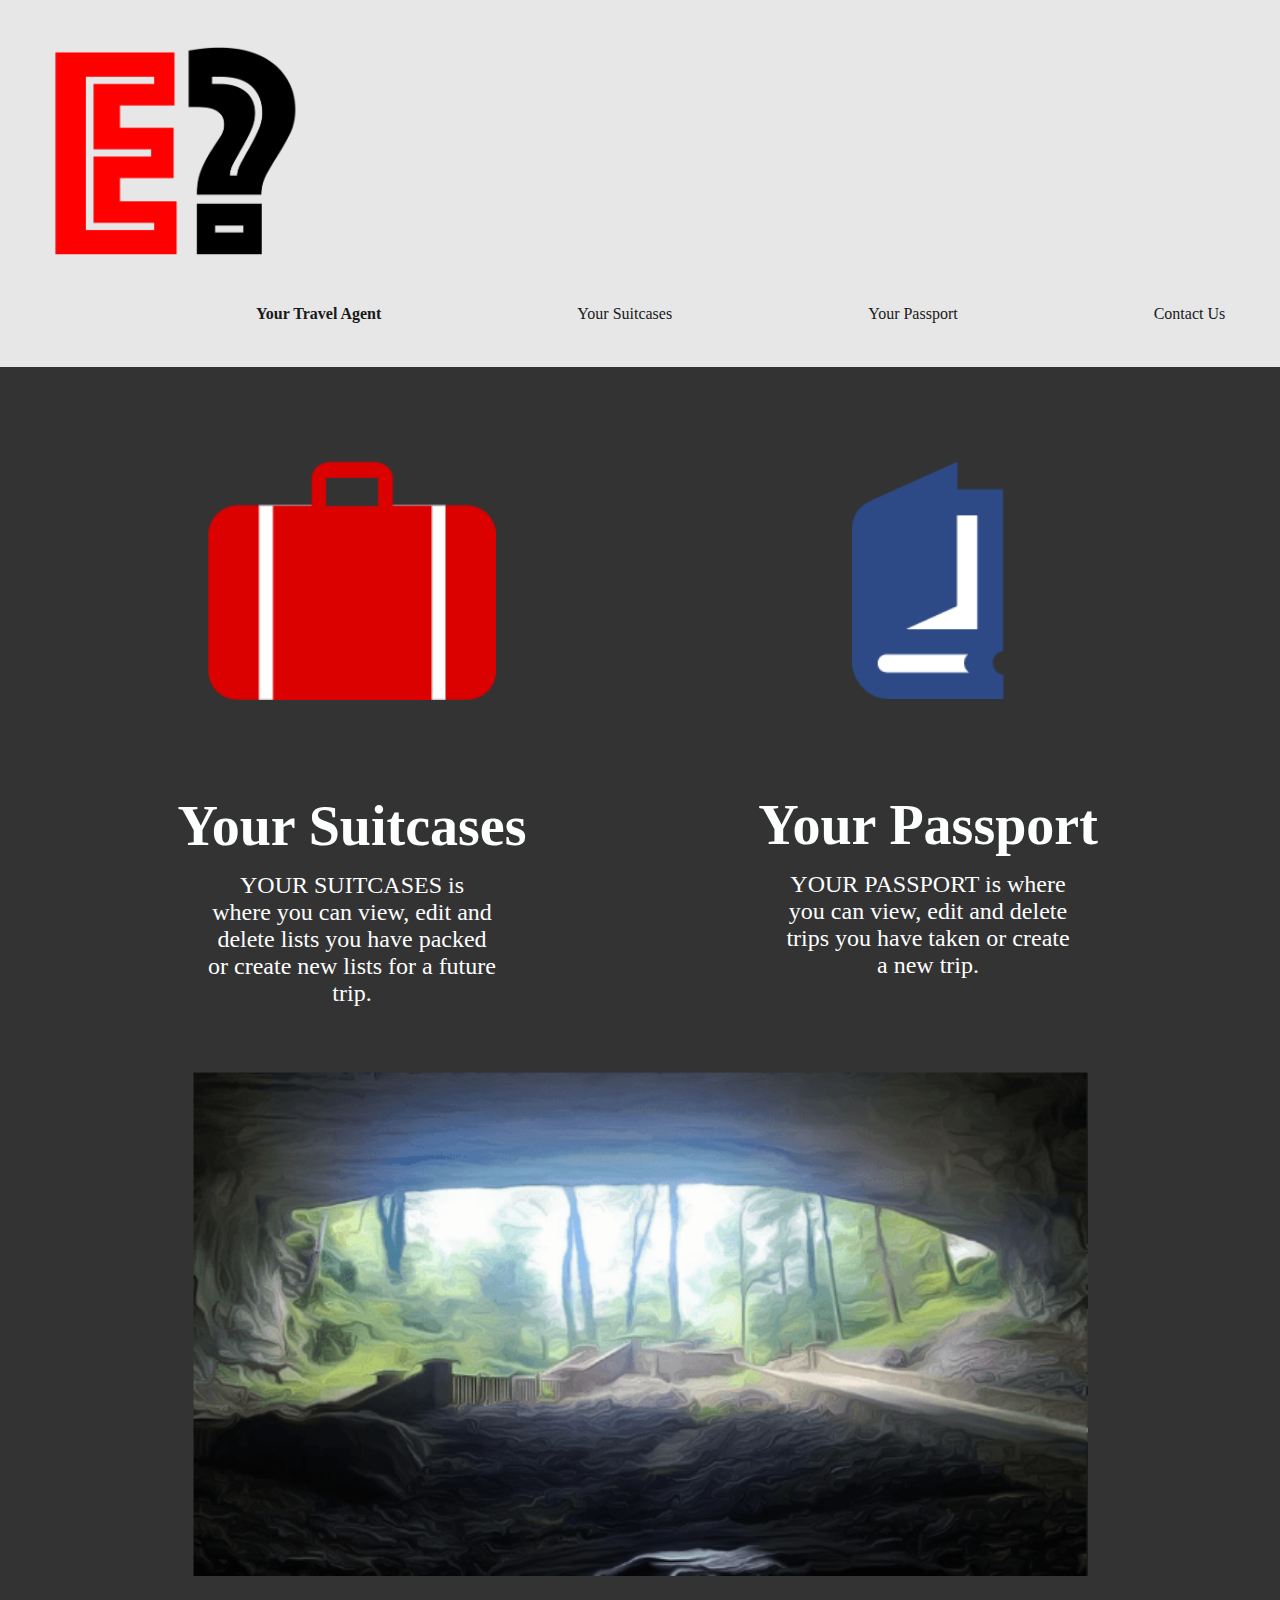
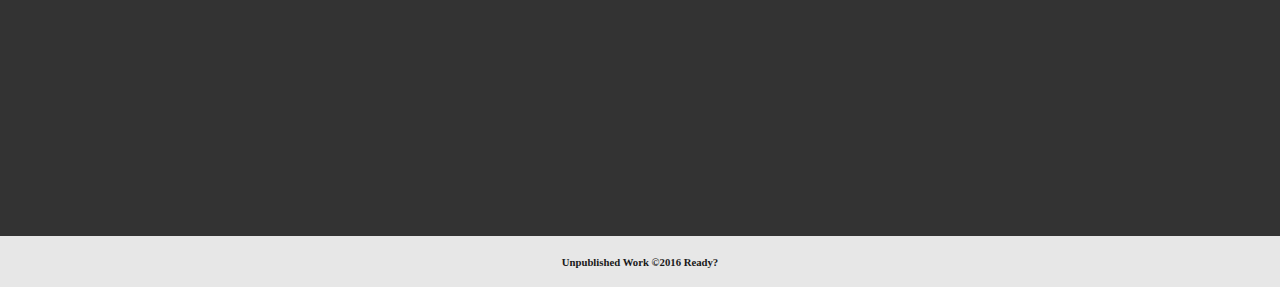
<file: Static_Build_Out/index.html>
<!doctype html>
<html lang="en">
<head>
  <link rel="apple-touch-icon" sizes="57x57" href="favicon/apple-icon-57x57.png">
  <link rel="apple-touch-icon" sizes="60x60" href="favicon/apple-icon-60x60.png">
  <link rel="apple-touch-icon" sizes="72x72" href="favicon/apple-icon-72x72.png">
  <link rel="apple-touch-icon" sizes="76x76" href="favicon/apple-icon-76x76.png">
  <link rel="apple-touch-icon" sizes="114x114" href="favicon/apple-icon-114x114.png">
  <link rel="apple-touch-icon" sizes="120x120" href="favicon/apple-icon-120x120.png">
  <link rel="apple-touch-icon" sizes="144x144" href="favicon/apple-icon-144x144.png">
  <link rel="apple-touch-icon" sizes="152x152" href="favicon/apple-icon-152x152.png">
  <link rel="apple-touch-icon" sizes="180x180" href="favicon/apple-icon-180x180.png">
  <link rel="icon" type="image/png" sizes="192x192"  href="favicon/android-icon-192x192.png">
  <link rel="icon" type="image/png" sizes="32x32" href="favicon/favicon-32x32.png">
  <link rel="icon" type="image/png" sizes="96x96" href="favicon/favicon-96x96.png">
  <link rel="icon" type="image/png" sizes="16x16" href="favicon/favicon-16x16.png">
  <link rel="manifest" href="favicon/manifest.json">
  <link rel="stylesheet" href="css/index.css">
  <meta name="msapplication-TileColor" content="#ffffff">
  <meta name="msapplication-TileImage" content="favicon/ms-icon-144x144.png">
  <meta name="theme-color" content="#ffffff">
  <meta charset="UTF-8">
  <title>Ready?</title>
</head>
<body>
  <header>
    <img src="img/logo(Large).png" alt="Ready?"></img>
    <nav>
      <a href="index.html"><b>Your Travel Agent</b></a>
      <a href="suitcases.html">Your Suitcases</a>
      <a href="passport.html">Your Passport</a>
      <a href="contactUs.html">Contact Us</a>
    </nav>
  </header>
  <section>
    <img src="img/suitcaseLogo.png" alt="Your Suitcase"></img>
    <h2>Your Suitcases</h2>
    <p>YOUR SUITCASES is where you can view, edit and delete lists you have packed or create new lists for a future trip.</p>
  </section>
  <section>
    <img src="img/passportLogo.png" alt="Your Passport"></img>
    <h2>Your Passport</h2>
    <p>YOUR PASSPORT is where you can view, edit and delete trips you have taken or create a new trip.</p>
  </section>
  <img src="img/travelAgentImage.png" alt="Catherdral Caverns"></img>
  <footer>
    <h6>Unpublished Work ©2016 Ready?</h6>
  </footer>
</body>
</html>
</file>
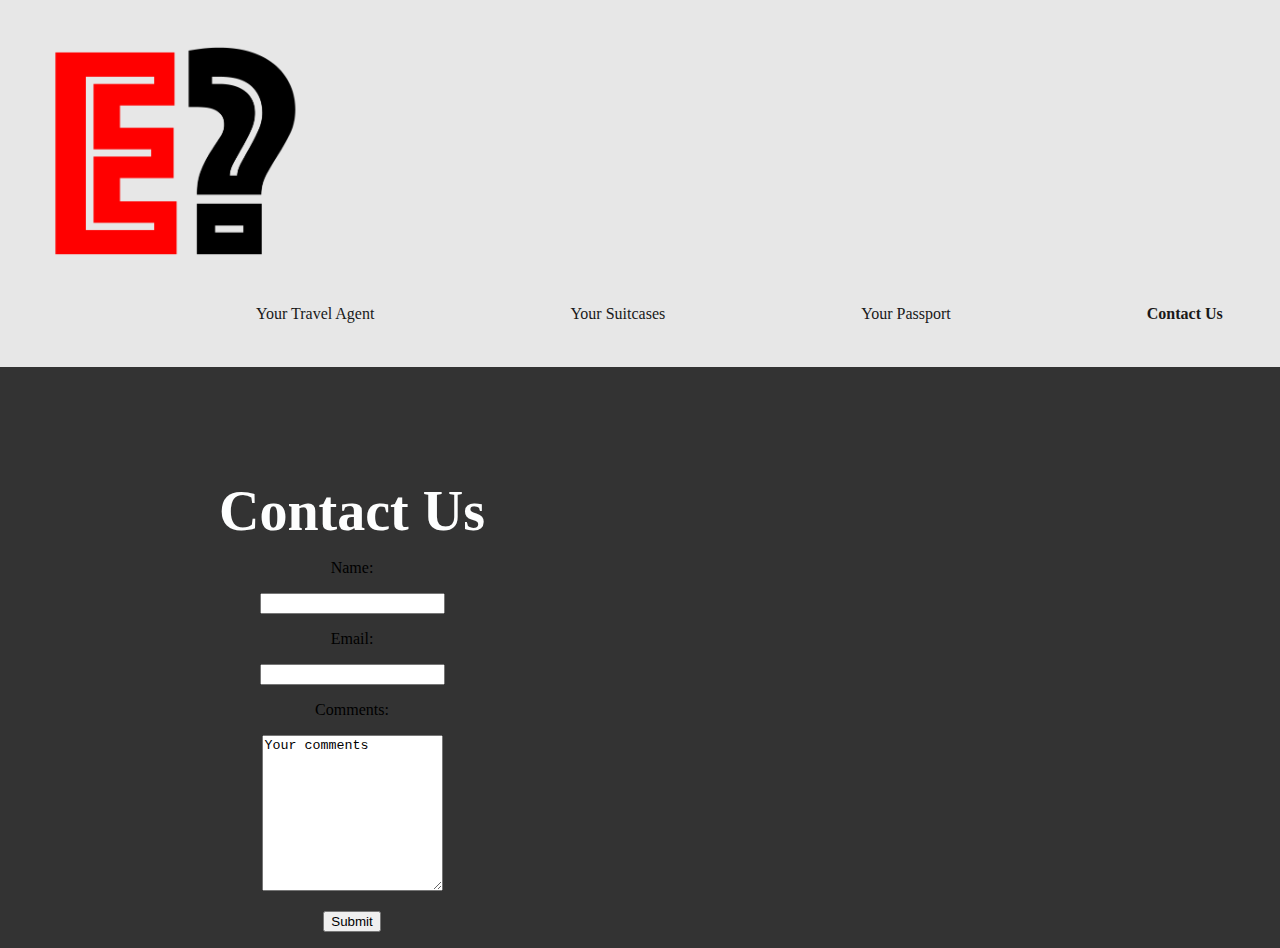
<file: Static_Build_Out/contactUs.html>
<!doctype html>
<html lang="en">
<head>
  <link rel="apple-touch-icon" sizes="57x57" href="favicon/apple-icon-57x57.png">
  <link rel="apple-touch-icon" sizes="60x60" href="favicon/apple-icon-60x60.png">
  <link rel="apple-touch-icon" sizes="72x72" href="favicon/apple-icon-72x72.png">
  <link rel="apple-touch-icon" sizes="76x76" href="favicon/apple-icon-76x76.png">
  <link rel="apple-touch-icon" sizes="114x114" href="favicon/apple-icon-114x114.png">
  <link rel="apple-touch-icon" sizes="120x120" href="favicon/apple-icon-120x120.png">
  <link rel="apple-touch-icon" sizes="144x144" href="favicon/apple-icon-144x144.png">
  <link rel="apple-touch-icon" sizes="152x152" href="favicon/apple-icon-152x152.png">
  <link rel="apple-touch-icon" sizes="180x180" href="favicon/apple-icon-180x180.png">
  <link rel="icon" type="image/png" sizes="192x192"  href="favicon/android-icon-192x192.png">
  <link rel="icon" type="image/png" sizes="32x32" href="favicon/favicon-32x32.png">
  <link rel="icon" type="image/png" sizes="96x96" href="favicon/favicon-96x96.png">
  <link rel="icon" type="image/png" sizes="16x16" href="favicon/favicon-16x16.png">
  <link rel="manifest" href="favicon/manifest.json">
  <link rel="stylesheet" href="css/contactUs.css">
  <meta name="msapplication-TileColor" content="#ffffff">
  <meta name="msapplication-TileImage" content="favicon/ms-icon-144x144.png">
  <meta name="theme-color" content="#ffffff">
  <meta charset="UTF-8">
  <title>Ready?</title>
</head>
<body>
  <header>
    <img src="img/logo(Large).png" alt="Ready?"></img>
    <nav>
      <a href="index.html">Your Travel Agent</a>
      <a href="suitcases.html">Your Suitcases</a>
      <a href="passport.html">Your Passport</a>
      <a href="contactUs.html"><b>Contact Us</b></a>
    </nav>
  </header>
  <section>
    <h2>Contact Us</h2>
    <form action="#" method="post">
      <p>Name:</p>
      <p><input type="text"></p>
      <p>Email:</p>
      <p><input type="email"></p>
      <p>Comments: </p>
      <p><textarea rows="10" cols="20" type="text">Your comments</textarea></p>
      <p><input type="submit"></p>
    </form>
  </section>
  <footer>
    <h6>Unpublished Work ©2016 Ready?</h6>
  </footer>
</body>
</html>
</file>
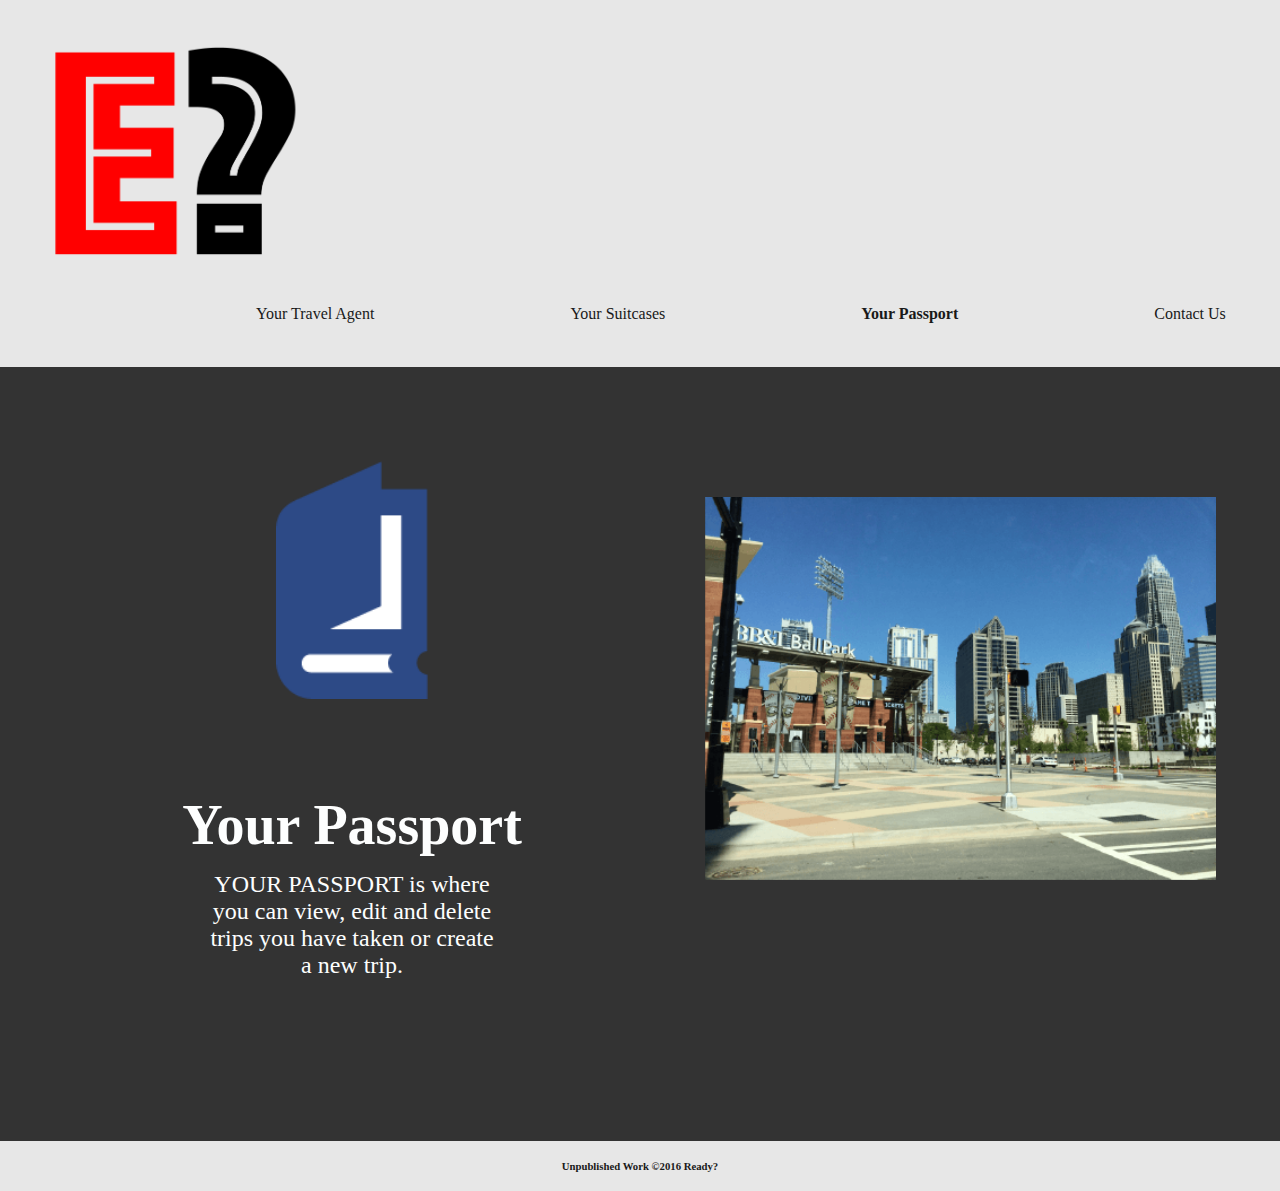
<file: Static_Build_Out/passport.html>
<!doctype html>
<html lang="en">
<head>
  <link rel="apple-touch-icon" sizes="57x57" href="favicon/apple-icon-57x57.png">
  <link rel="apple-touch-icon" sizes="60x60" href="favicon/apple-icon-60x60.png">
  <link rel="apple-touch-icon" sizes="72x72" href="favicon/apple-icon-72x72.png">
  <link rel="apple-touch-icon" sizes="76x76" href="favicon/apple-icon-76x76.png">
  <link rel="apple-touch-icon" sizes="114x114" href="favicon/apple-icon-114x114.png">
  <link rel="apple-touch-icon" sizes="120x120" href="favicon/apple-icon-120x120.png">
  <link rel="apple-touch-icon" sizes="144x144" href="favicon/apple-icon-144x144.png">
  <link rel="apple-touch-icon" sizes="152x152" href="favicon/apple-icon-152x152.png">
  <link rel="apple-touch-icon" sizes="180x180" href="favicon/apple-icon-180x180.png">
  <link rel="icon" type="image/png" sizes="192x192"  href="favicon/android-icon-192x192.png">
  <link rel="icon" type="image/png" sizes="32x32" href="favicon/favicon-32x32.png">
  <link rel="icon" type="image/png" sizes="96x96" href="favicon/favicon-96x96.png">
  <link rel="icon" type="image/png" sizes="16x16" href="favicon/favicon-16x16.png">
  <link rel="manifest" href="favicon/manifest.json">
  <link rel="stylesheet" href="css/passport.css">
  <meta name="msapplication-TileColor" content="#ffffff">
  <meta name="msapplication-TileImage" content="favicon/ms-icon-144x144.png">
  <meta name="theme-color" content="#ffffff">
  <meta charset="UTF-8">
  <title>Ready?</title>
</head>
<body>
  <header>
    <img src="img/logo(Large).png" alt="Ready?"></img>
    <nav>
      <a href="index.html">Your Travel Agent</a>
      <a href="suitcases.html">Your Suitcases</a>
      <a href="passport.html"><b>Your Passport</b></a>
      <a href="contactUs.html">Contact Us</a>
    </nav>
  </header>
  <section>
    <img src="img/passportLogo.png" alt="Your Passport"></img>
    <h2>Your Passport</h2>
    <p>YOUR PASSPORT is where you can view, edit and delete trips you have taken or create a new trip.</p>
  </section>
  <img src="img/passportImage.png" alt="Catherdral Caverns"></img>
  <footer>
    <h6>Unpublished Work ©2016 Ready?</h6>
  </footer>
</body>
</html>
</file>
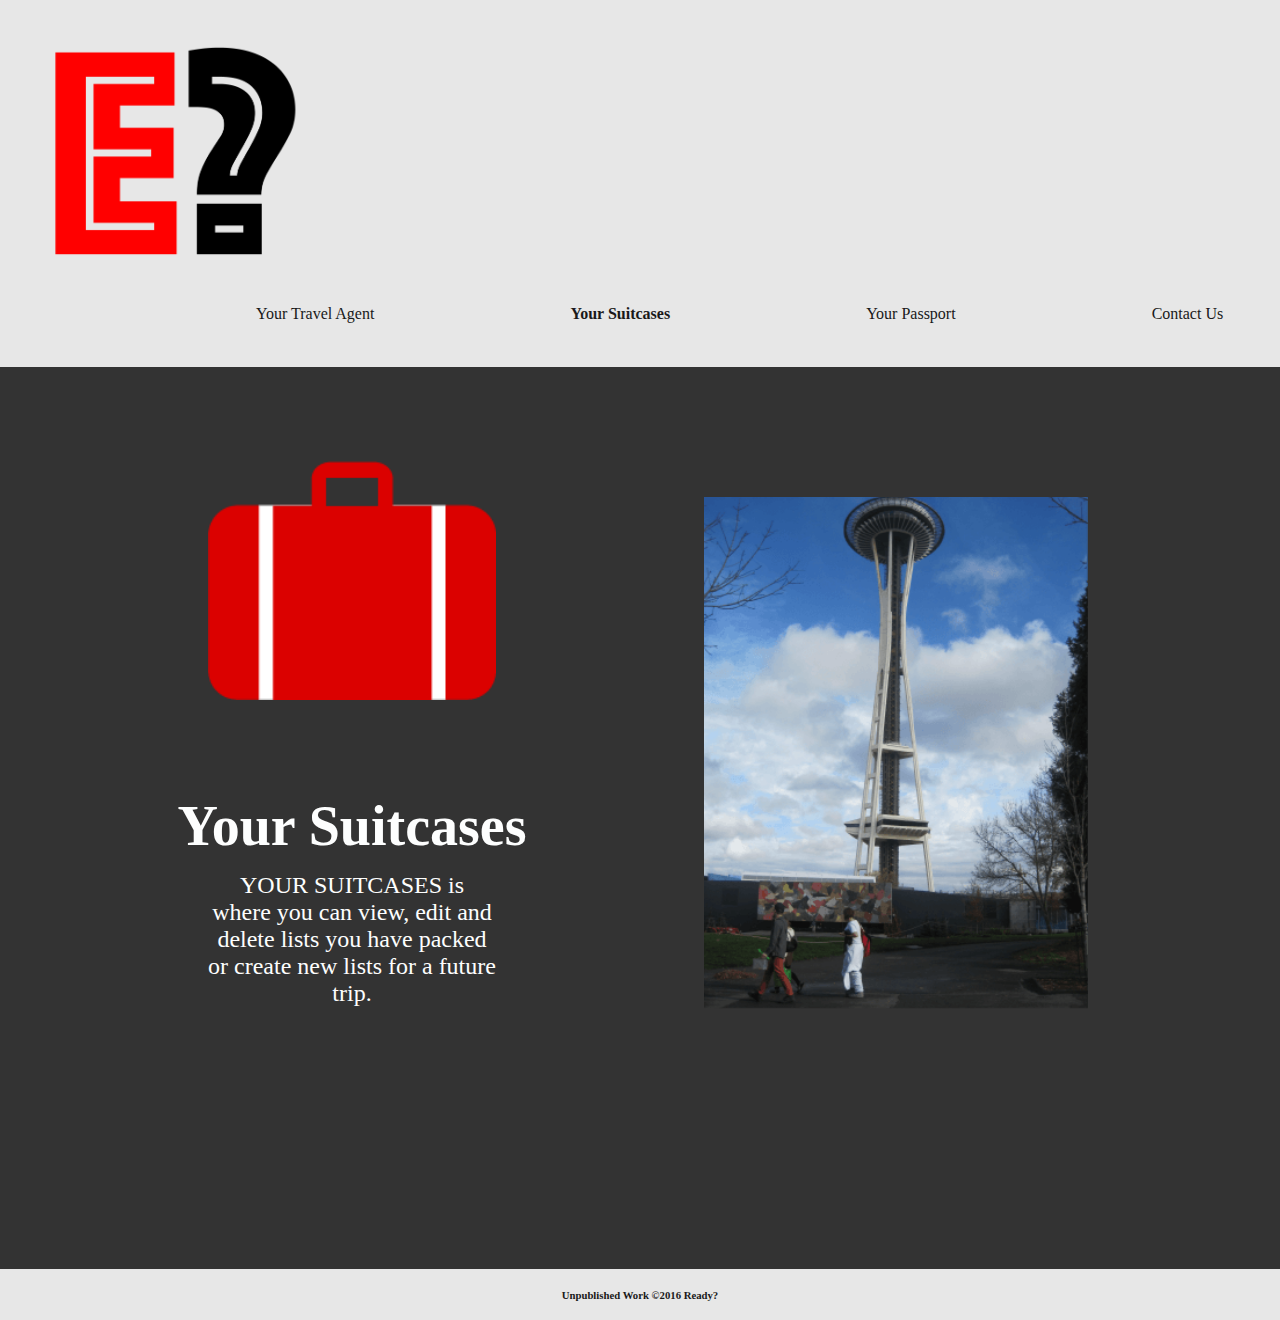
<file: Static_Build_Out/suitcases.html>
<!doctype html>
<html lang="en">
<head>
  <link rel="apple-touch-icon" sizes="57x57" href="favicon/apple-icon-57x57.png">
  <link rel="apple-touch-icon" sizes="60x60" href="favicon/apple-icon-60x60.png">
  <link rel="apple-touch-icon" sizes="72x72" href="favicon/apple-icon-72x72.png">
  <link rel="apple-touch-icon" sizes="76x76" href="favicon/apple-icon-76x76.png">
  <link rel="apple-touch-icon" sizes="114x114" href="favicon/apple-icon-114x114.png">
  <link rel="apple-touch-icon" sizes="120x120" href="favicon/apple-icon-120x120.png">
  <link rel="apple-touch-icon" sizes="144x144" href="favicon/apple-icon-144x144.png">
  <link rel="apple-touch-icon" sizes="152x152" href="favicon/apple-icon-152x152.png">
  <link rel="apple-touch-icon" sizes="180x180" href="favicon/apple-icon-180x180.png">
  <link rel="icon" type="image/png" sizes="192x192"  href="favicon/android-icon-192x192.png">
  <link rel="icon" type="image/png" sizes="32x32" href="favicon/favicon-32x32.png">
  <link rel="icon" type="image/png" sizes="96x96" href="favicon/favicon-96x96.png">
  <link rel="icon" type="image/png" sizes="16x16" href="favicon/favicon-16x16.png">
  <link rel="manifest" href="favicon/manifest.json">
  <link rel="stylesheet" href="css/suitcases.css">
  <meta name="msapplication-TileColor" content="#ffffff">
  <meta name="msapplication-TileImage" content="favicon/ms-icon-144x144.png">
  <meta name="theme-color" content="#ffffff">
  <meta charset="UTF-8">
  <title>Ready?</title>
</head>
<body>
  <header>
    <img src="img/logo(Large).png" alt="Ready?"></img>
    <nav>
      <a href="index.html">Your Travel Agent</a>
      <a href="suitcases.html"><b>Your Suitcases</b></a>
      <a href="passport.html">Your Passport</a>
      <a href="contactUs.html">Contact Us</a>
    </nav>
  </header>
  <section>
    <img src="img/suitcaseLogo.png" alt="Your Suitcase"></img>
    <h2>Your Suitcases</h2>
    <p>YOUR SUITCASES is where you can view, edit and delete lists you have packed or create new lists for a future trip.</p>
  </section>
  <img src="img/suitcaseImage.png" alt="Catherdral Caverns"></img>
  <footer>
    <h6>Unpublished Work ©2016 Ready?</h6>
  </footer>
</body>
</html>
</file>
<file: Static_Build_Out/css/index.css>
/*MAIN*/
body {
  background-color: #333333;
  font-family: Helvetica Neue;
  margin: 0%;
}
header {
  background-color:  #E7E7E7;
  width: 100%;
}

/*LOGO*/
header>img:nth-of-type(1) {
  padding: 3.5%;
  width: 20%;
}

/*NAVIGATION*/
nav {
  background-color: #E7E7E7;
  position: absolute;
  right: 0%;
  width: 100%;
}
a:first-of-type {
  color: #191919;
  display: inline-block;
  padding: 0% 0% 3.5% 20%;
  text-decoration: none;
}
a {
  color: #191919;
  display: inline-block;
  padding: 0% 0% 3.5% 15%;
  text-decoration: none;
}

/*BODY*/
section:nth-of-type(1) {
  float: left;
  padding: 10% 0% 0% 5%;
  text-align: center;
  width: 45%;
}
section:nth-of-type(1)>img:nth-of-type(1) {
  padding: 5% 2.5% 7.5%;
  width: 50%;
}
section:nth-of-type(2) {
  float: right;
  padding: 10% 5% 0% 0%;
  text-align: center;
  width: 45%;
}
section:nth-of-type(2)>img:nth-of-type(1) {
  padding: 5% 2.5% 7.5%;
  width: 26.5%;
}
h2 {
  color: #FDFEFE;
  font-family: Phosphate;
  font-size: 3.5em;
  margin-bottom: 2.5%;
}
section>p {
  clear: both;
  color: #FDFEFE;
  font-size: 1.5em;
  margin: 0 auto;
  width: 50%;
}
body>img{
  padding: 5% 0% 20% 15%;
  width: 70%
}

/*FOOTER*/
footer{
  background-color:  #E7E7E7;
  width: 100%;
}
h6 {
  color: #191919;
  font-weight: bolder;
  margin: 0%;
  padding: 1.5% 0%;
  text-align: center;
}
</file>
<file: Static_Build_Out/css/contactUs.css>
/*MAIN*/
body {
  background-color: #333333;
  font-family: Helvetica Neue;
  margin: 0%;
}
header {
  background-color:  #E7E7E7;
  width: 100%;
}

/*LOGO*/
header>img:nth-of-type(1) {
  padding: 3.5%;
  width: 20%;
}

/*NAVIGATION*/
nav {
  background-color: #E7E7E7;
  position: absolute;
  right: 0%;
  width: 100%;
}
a:first-of-type {
  color: #191919;
  display: inline-block;
  padding: 0% 0% 3.5% 20%;
  text-decoration: none;
}
a {
  color: #191919;
  display: inline-block;
  padding: 0% 0% 3.5% 15%;
  text-decoration: none;
}

/*BODY*/
section:nth-of-type(1) {
  float: left;
  padding: 10% 0% 0% 5%;
  text-align: center;
  width: 45%;
}
section:nth-of-type(1)>img:nth-of-type(1) {
  padding: 5% 2.5% 7.5%;
  width: 50%;
}
section:nth-of-type(2) {
  float: right;
  padding: 10% 5% 0% 0%;
  text-align: center;
  width: 45%;
}
section:nth-of-type(2)>img:nth-of-type(1) {
  padding: 5% 2.5% 7.5%;
  width: 26.5%;
}
h2 {
  color: #FDFEFE;
  font-family: Phosphate;
  font-size: 3.5em;
  margin-bottom: 2.5%;
}
section>p {
  clear: both;
  color: #FDFEFE;
  font-size: 1.5em;
  margin: 0 auto;
  width: 50%;
}
body>img{
  padding: 5% 0% 20% 15%;
  width: 70%
}

/*FOOTER*/
footer{
  background-color:  #E7E7E7;
  width: 100%;
}
h6 {
  color: #191919;
  font-weight: bolder;
  margin: 0%;
  padding: 1.5% 0%;
  text-align: center;
}
</file>
<file: Static_Build_Out/css/passport.css>
/*MAIN*/
body {
  background-color: #333333;
  font-family: Helvetica Neue;
  margin: 0%;
}
header {
  background-color:  #E7E7E7;
  width: 100%;
}

/*LOGO*/
header>img:nth-of-type(1) {
  padding: 3.5%;
  width: 20%;
}

/*NAVIGATION*/
nav {
  background-color: #E7E7E7;
  position: absolute;
  right: 0%;
  width: 100%;
}
a:first-of-type {
  color: #191919;
  display: inline-block;
  padding: 0% 0% 3.5% 20%;
  text-decoration: none;
}
a {
  color: #191919;
  display: inline-block;
  padding: 0% 0% 3.5% 15%;
  text-decoration: none;
}

/*BODY*/
section:nth-of-type(1) {
  float: left;
  padding: 10% 0% 0% 5%;
  text-align: center;
  width: 45%;
}
section:nth-of-type(1)>img:nth-of-type(1) {
  padding: 5% 2.5% 7.5%;
  width: 26.5%;
}
h2 {
  color: #FDFEFE;
  font-family: Phosphate;
  font-size: 3.5em;
  margin-bottom: 2.5%;
}
section>p {
  clear: both;
  color: #FDFEFE;
  font-size: 1.5em;
  margin: 0 auto;
  width: 50%;
}
body>img{
  padding: 15% 5% 20% 5%;
  width: 40%
}

/*FOOTER*/
footer{
  background-color:  #E7E7E7;
  width: 100%;
}
h6 {
  color: #191919;
  font-weight: bolder;
  margin: 0%;
  padding: 1.5% 0%;
  text-align: center;
}
</file>
<file: Static_Build_Out/css/suitcases.css>
/*MAIN*/
body {
  background-color: #333333;
  font-family: Helvetica Neue;
  margin: 0%;
}
header {
  background-color:  #E7E7E7;
  width: 100%;
}

/*LOGO*/
header>img:nth-of-type(1) {
  padding: 3.5%;
  width: 20%;
}

/*NAVIGATION*/
nav {
  background-color: #E7E7E7;
  position: absolute;
  right: 0%;
  width: 100%;
}
a:first-of-type {
  color: #191919;
  display: inline-block;
  padding: 0% 0% 3.5% 20%;
  text-decoration: none;
}
a {
  color: #191919;
  display: inline-block;
  padding: 0% 0% 3.5% 15%;
  text-decoration: none;
}

/*BODY*/
section:nth-of-type(1) {
  float: left;
  padding: 10% 0% 0% 5%;
  text-align: center;
  width: 45%;
}
section:nth-of-type(1)>img:nth-of-type(1) {
  padding: 5% 2.5% 7.5%;
  width: 50%;
}
h2 {
  color: #FDFEFE;
  font-family: Phosphate;
  font-size: 3.5em;
  margin-bottom: 2.5%;
}
section>p {
  clear: both;
  color: #FDFEFE;
  font-size: 1.5em;
  margin: 0 auto;
  width: 50%;
}
body>img{
  padding: 15% 5% 20% 5%;
  width: 30%
}

/*FOOTER*/
footer{
  background-color:  #E7E7E7;
  width: 100%;
}
h6 {
  color: #191919;
  font-weight: bolder;
  margin: 0%;
  padding: 1.5% 0%;
  text-align: center;
}
</file>
